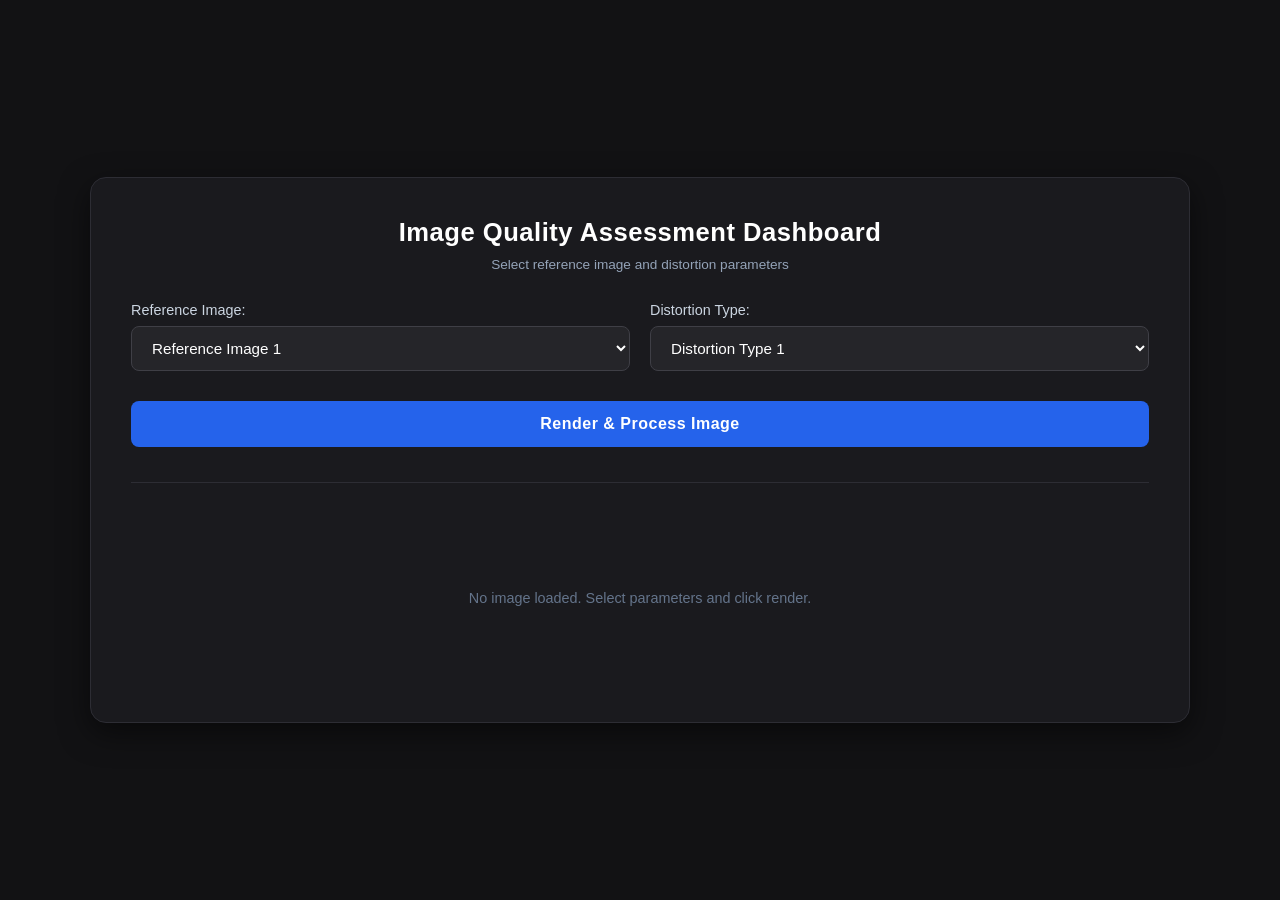
<file: index.html>
<!DOCTYPE html>
<html lang="en">
<head>
    <meta charset="UTF-8">
    <meta name="viewport" content="width=device-width, initial-scale=1.0">
    <title>IQA Evaluation Dashboard</title>
    <link rel="stylesheet" href="style.css">
</head>
<body>

<div class="container">
    <h2>Image Quality Assessment Dashboard</h2>
    <p class="subtitle">Select reference image and distortion parameters</p>

    <div class="control-panel">
        <div class="form-group">
            <label for="imgNum">Reference Image:</label>
            <select id="imgNum"></select>
        </div>

        <div class="form-group">
            <label for="distType">Distortion Type:</label>
            <select id="distType"></select>
        </div>
    </div>

    <button id="renderBtn">Render & Process Image</button>

    <div id="result">
        <span style="color: #64748b; font-size: 0.9rem;">No image loaded. Select parameters and click render.</span>
    </div>

    <div class="submit-container" id="submitContainer">
        <div class="submit-box">
            <div class="submit-info">
                <h4 id="selectedLevelText">No level selected</h4>
                <p>asdadasdasd</p>
            </div>
            <button class="btn-submit" id="confirmBtn">Confirm & Proceed</button>
        </div>
    </div>
</div>

<script src="script.js"></script>
</body>
</html>
</file>
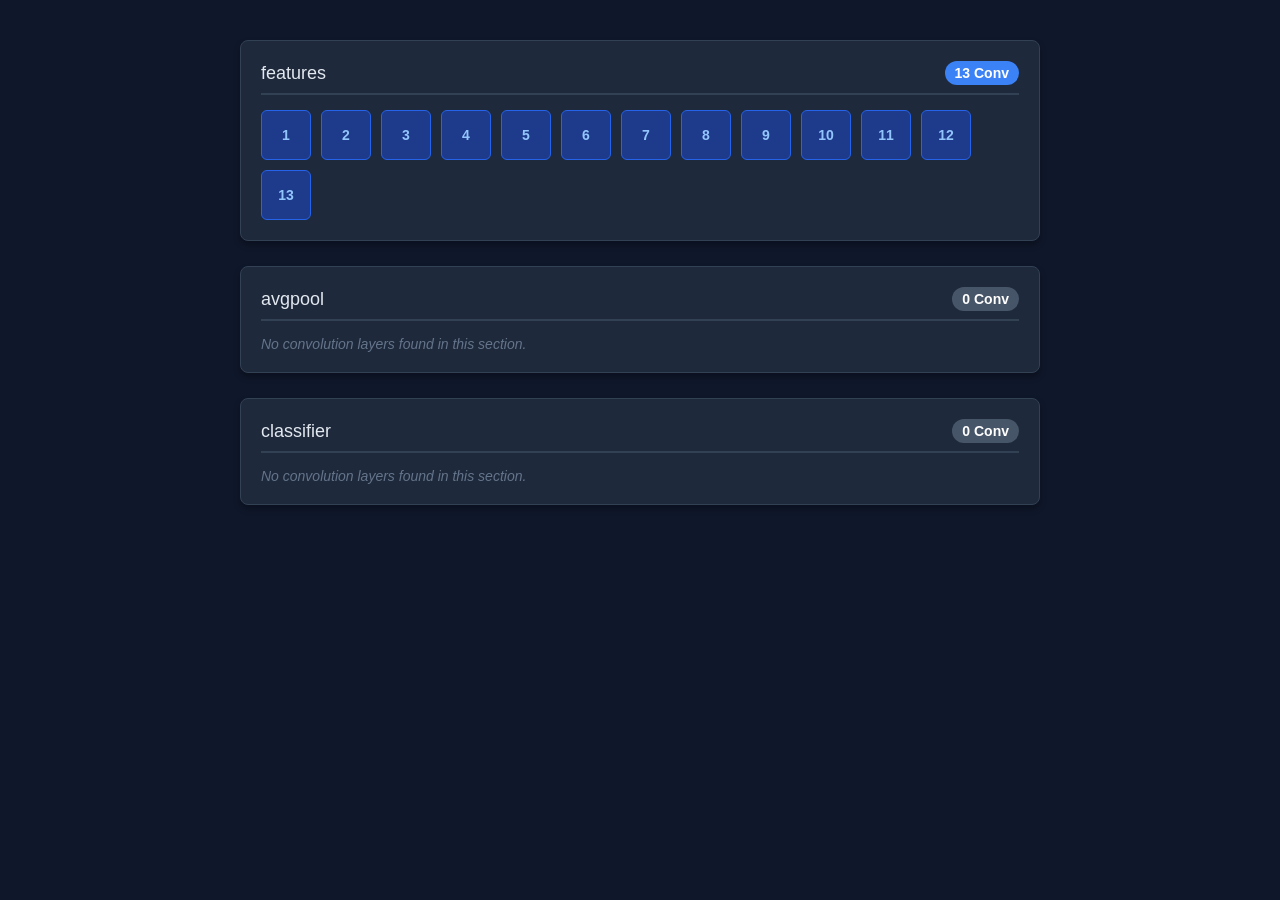
<file: subdomain/index.html>
<!DOCTYPE html>
<html lang="en" dir="ltr">
<head>
    <meta charset="UTF-8">
    <meta name="viewport" content="width=device-width, initial-scale=1.0">
    <title>Model Architecture Loader - Dark Theme</title>
    <style>
        * {
            box-sizing: border-box;
            margin: 0;
            padding: 0;
            font-family: 'Segoe UI', Tahoma, Geneva, Verdana, sans-serif;
        }

        /* تم تاریک برای کل صفحه */
        body {
            background-color: #0f172a; /* سورمه‌ای خیلی تیره نزدیک به مشکی */
            color: #f8fafc; /* متن سفید مایل به خاکستری */
            padding: 40px 20px;
            display: flex;
            flex-direction: column;
            align-items: center;
        }

        .container {
            width: 100%;
            max-width: 800px;
        }

        /* استایل باکس‌های اصلی در تم دارک */
        .section-box {
            background-color: #1e293b; /* خاکستری-تیره متمایل به آبی */
            border-radius: 8px;
            padding: 20px;
            margin-bottom: 25px;
            box-shadow: 0 4px 6px rgba(0, 0, 0, 0.3);
            border: 1px solid #334155;
        }

        /* عنوان هر بخش */
        .section-title {
            font-size: 18px;
            color: #e2e8f0;
            margin-bottom: 15px;
            display: flex;
            justify-content: space-between;
            align-items: center;
            border-bottom: 2px solid #334155;
            padding-bottom: 8px;
        }

        .conv-count {
            font-size: 14px;
            background-color: #3b82f6; /* آبی روشن‌تر برای کنتراست در تم دارک */
            color: white;
            padding: 4px 10px;
            border-radius: 20px;
            font-weight: bold;
        }

        .conv-count.zero {
            background-color: #475569;
        }

        .layers-container {
            display: flex;
            flex-wrap: wrap;
            gap: 10px;
        }

        /* استایل باکس‌های کوچک لایه‌ها در تم دارک */
        .conv-layer {
            background-color: #1e3a8a; /* آبی تیره مایل به کاربنی */
            color: #93c5fd; /* متن آبی آسمانی روشن */
            border: 1px solid #2563eb;
            border-radius: 6px;
            width: 50px;
            height: 50px;
            display: flex;
            align-items: center;
            justify-content: center;
            font-weight: bold;
            font-size: 14px;
            transition: all 0.2s ease;
        }

        .conv-layer:hover {
            background-color: #3b82f6;
            color: white;
            transform: translateY(-2px);
            box-shadow: 0 0 10px rgba(59, 130, 246, 0.5);
        }

        .empty-message {
            color: #64748b;
            font-style: italic;
            font-size: 14px;
        }
        
        .error-message {
            color: #fca5a5;
            background-color: #7f1d1d;
            padding: 15px;
            border-radius: 8px;
            text-align: center;
            border: 1px solid #b91c1c;
        }
    </style>
</head>
<body>

    <div class="container" id="architecture-container">
        <div style="text-align: center; color: #64748b;">Loading model architecture data...</div>
    </div>

    <script>
        const container = document.getElementById('architecture-container');

        function renderArchitecture(data) {
            container.innerHTML = '';

            data.forEach(item => {
                const sectionBox = document.createElement('div');
                sectionBox.className = 'section-box';

                const sectionTitle = document.createElement('div');
                sectionTitle.className = 'section-title';
                
                const badgeClass = item.total_conv === 0 ? 'conv-count zero' : 'conv-count';
                
                sectionTitle.innerHTML = `
                    <span>${item.section}</span>
                    <span class="${badgeClass}">${item.total_conv} Conv</span>
                `;
                sectionBox.appendChild(sectionTitle);

                const layersContainer = document.createElement('div');
                layersContainer.className = 'layers-container';

                if (item.total_conv > 0) {
                    for (let i = 1; i <= item.total_conv; i++) {
                        const convLayer = document.createElement('div');
                        convLayer.className = 'conv-layer';
                        convLayer.innerText = i;
                        layersContainer.appendChild(convLayer);
                    }
                } else {
                    const emptyMessage = document.createElement('div');
                    emptyMessage.className = 'empty-message';
                    emptyMessage.innerText = 'No convolution layers found in this section.';
                    layersContainer.appendChild(emptyMessage);
                }

                sectionBox.appendChild(layersContainer);
                container.appendChild(sectionBox);
            });
        }

        async function loadModelData() {
            try {
                const response = await fetch('model_data.json');
                
                if (!response.ok) {
                    throw new Error('JSON file not found or server error.');
                }
                
                const data = await response.json();
                renderArchitecture(data);
                
            } catch (error) {
                console.error('Error fetching JSON:', error);
                container.innerHTML = `<div class="error-message">Error loading data: ${error.message}</div>`;
            }
        }

        window.addEventListener('DOMContentLoaded', loadModelData);
    </script>
</body>
</html>
</file>
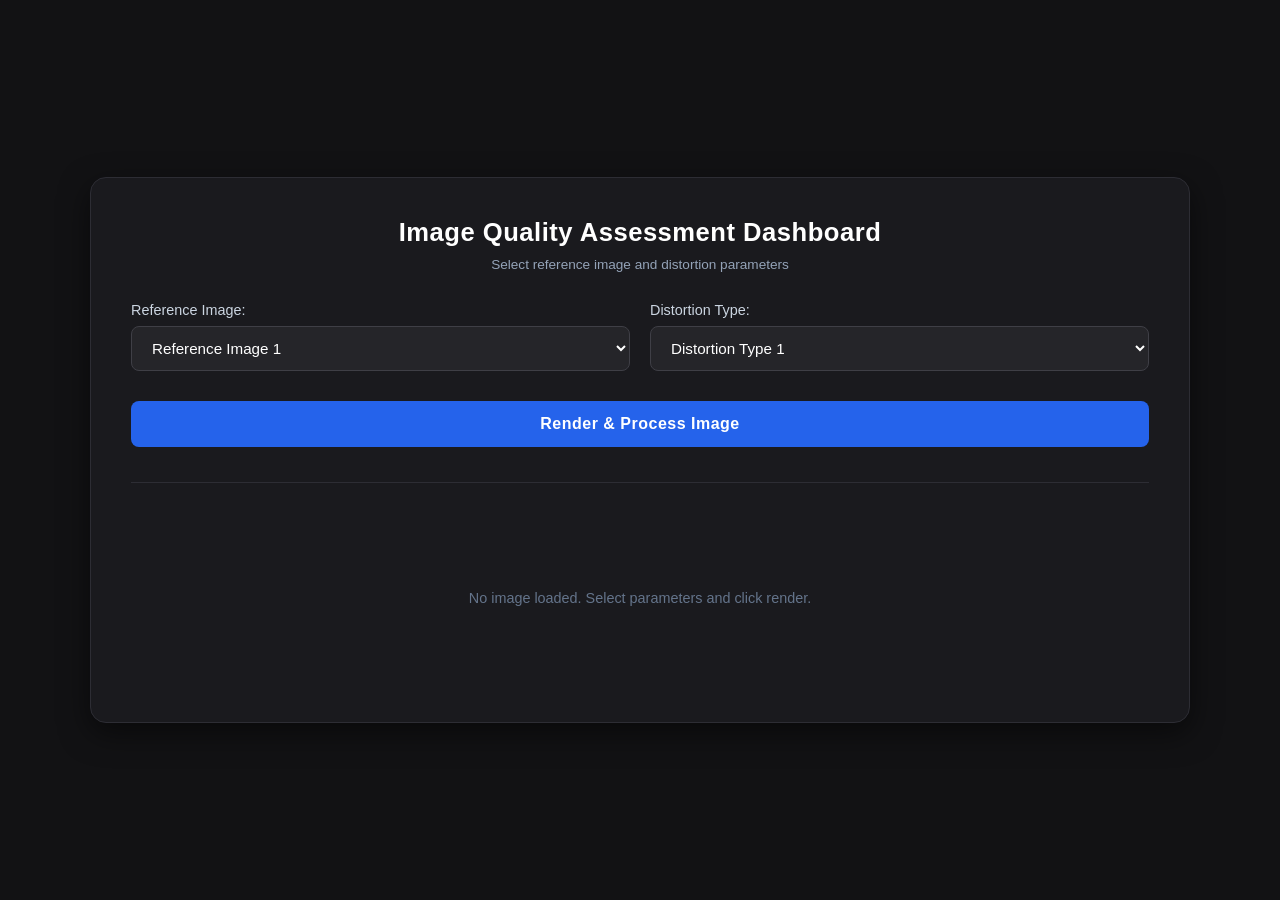
<file: assets/html_index/index.html>
<!DOCTYPE html>
<html lang="en">
<head>
    <meta charset="UTF-8">
    <meta name="viewport" content="width=device-width, initial-scale=1.0">
    <title>IQA Evaluation Dashboard</title>
    <style>
        /* Dark & Modern Professional Theme */
        * {
            box-sizing: border-box;
            margin: 0;
            padding: 0;
            font-family: 'Segoe UI', Tahoma, Geneva, Verdana, sans-serif;
        }

        body {
            background-color: #121214;
            color: #e2e8f0;
            display: flex;
            justify-content: center;
            align-items: center;
            min-height: 100vh;
            padding: 40px;
        }

        .container {
            background-color: #1a1a1e;
            border: 1px solid #2d2d34;
            border-radius: 16px;
            padding: 40px;
            width: 100%;
            max-width: 1100px; /* افزایش جزیی عرض برای جاگیری بهتر ۵ کارت */
            box-shadow: 0 10px 30px rgba(0, 0, 0, 0.5);
            text-align: center;
        }

        h2 {
            font-size: 1.6rem;
            margin-bottom: 10px;
            color: #ffffff;
            font-weight: 600;
            letter-spacing: 0.5px;
        }

        p.subtitle {
            font-size: 0.85rem;
            color: #94a3b8;
            margin-bottom: 30px;
        }

        .control-panel {
            display: grid;
            grid-template-columns: 1fr 1fr;
            gap: 20px;
            text-align: left;
            margin-bottom: 20px;
        }

        label {
            display: block;
            font-size: 0.9rem;
            margin-bottom: 8px;
            color: #cbd5e1;
            font-weight: 500;
        }

        select {
            width: 100%;
            padding: 12px 16px;
            background-color: #252529;
            border: 1px solid #3f3f46;
            border-radius: 8px;
            color: #ffffff;
            font-size: 0.95rem;
            outline: none;
            transition: all 0.3s ease;
            cursor: pointer;
        }

        select:focus {
            border-color: #3b82f6;
            box-shadow: 0 0 0 2px rgba(59, 130, 246, 0.2);
        }

        button {
            width: 100%;
            padding: 14px;
            background-color: #2563eb;
            color: white;
            border: none;
            border-radius: 8px;
            font-size: 1rem;
            font-weight: 600;
            cursor: pointer;
            transition: background-color 0.2s ease, transform 0.1s ease;
            margin-top: 10px;
            letter-spacing: 0.5px;
        }

        button:hover {
            background-color: #1d4ed8;
        }

        button:active {
            transform: scale(0.98);
        }

        #result {
            margin-top: 35px;
            border-top: 1px solid #2d2d34;
            padding-top: 30px;
            min-height: 200px;
            display: flex;
            justify-content: center;
            align-items: center;
            flex-direction: column;
        }

        .loading-text {
            color: #3b82f6;
            font-size: 0.95rem;
            animation: pulse 1.5s infinite;
        }

        .cards-grid {
            display: grid;
            grid-template-columns: repeat(5, 1fr);
            gap: 15px;
            width: 100%;
            margin-top: 15px;
        }

        .level-card {
            background-color: #232329;
            border: 2px solid #3f3f46;
            border-radius: 12px;
            overflow: hidden;
            cursor: pointer;
            transition: all 0.3s cubic-bezier(0.4, 0, 0.2, 1);
            position: relative;
        }

        .level-card:hover {
            transform: translateY(-4px);
            border-color: #60a5fa;
        }

        .level-card.selected {
            border-color: #2563eb;
            box-shadow: 0 0 15px rgba(37, 99, 235, 0.4);
            background-color: #1e293b;
        }

        .image-clipper {
            width: 100%;
            height: 180px; /* تنظیم ارتفاع تقریبی کارت */
            overflow: hidden;
            position: relative;
        }

        .image-clipper img {
            position: absolute;
            width: 500%; /* ۵ برابر کردن عرض برای پوشش کل محدوده */
            height: 100%;
            object-fit: cover;
            top: 0;
        }

        .card-caption {
            padding: 12px;
            font-size: 0.9rem;
            font-weight: 600;
            color: #cbd5e1;
            border-top: 1px solid #2d2d34;
            background: #1c1c21;
        }

        .level-card.selected .card-caption {
            background: #2563eb;
            color: #ffffff;
        }

        .selection-indicator {
            position: absolute;
            top: 10px;
            right: 10px;
            width: 18px;
            height: 18px;
            border-radius: 50%;
            border: 2px solid #64748b;
            background: transparent;
            z-index: 2;
            transition: all 0.2s ease;
        }

        .level-card.selected .selection-indicator {
            border-color: #ffffff;
            background: #ffffff;
            box-shadow: inset 0 0 0 4px #2563eb;
        }

        .status-badge {
            margin-top: 20px;
            padding: 8px 16px;
            background-color: #1e1b4b;
            border: 1px solid #312e81;
            color: #818cf8;
            border-radius: 30px;
            font-size: 0.85rem;
            font-weight: 500;
            display: none;
        }

        @keyframes pulse {
            0% { opacity: 0.6; }
            50% { opacity: 1; }
            100% { opacity: 0.6; }
        }
    </style>
</head>
<body>

<div class="container">
    <h2>Image Quality Assessment Dashboard</h2>
    <p class="subtitle">Select reference image and distortion parameters</p>

    <div class="control-panel">
        <div class="form-group">
            <label for="imgNum">Reference Image:</label>
            <select id="imgNum"></select>
        </div>

        <div class="form-group">
            <label for="distType">Distortion Type:</label>
            <select id="distType"></select>
        </div>
    </div>

    <button onclick="generateImage()">Render & Process Image</button>

    <div id="result">
        <span style="color: #64748b; font-size: 0.9rem;">No image loaded. Select parameters and click render.</span>
    </div>

    <div class="status-badge" id="selectionStatus">
        No level selected yet.
    </div>
</div>

<script>
    const imgSelect = document.getElementById('imgNum');
    for (let i = 1; i <= 25; i++) {
        imgSelect.options[imgSelect.options.length] = new Option(`Reference Image ${i}`, i);
    }

    const distSelect = document.getElementById('distType');
    for (let i = 1; i <= 24; i++) {
        distSelect.options[distSelect.options.length] = new Option(`Distortion Type ${i}`, i);
    }

    let currentImgObjectUrl = null;
    let selectedLevel = null;

    function generateImage() {
        const imgNum = document.getElementById('imgNum').value;
        const distType = document.getElementById('distType').value;
        const resultDiv = document.getElementById('result');
        const statusBadge = document.getElementById('selectionStatus');

        // ریست کردن انتخاب‌های قبلی کاربران هنگام درخواست جدید
        selectedLevel = null;
        statusBadge.style.display = 'none';

        const serverUrl = "https://donut-footwork-refinery.ngrok-free.dev"; 
        const finalUrl = `${serverUrl}/generate-image?img_num=${imgNum}&dist_type=${distType}`;

        resultDiv.innerHTML = "<span class='loading-text'>Fetching and processing image from server...</span>";

        fetch(finalUrl, {
            method: "GET",
            headers: {
                "ngrok-skip-browser-warning": "any_value_works"
            }
        })
        .then(response => {
            if (!response.ok) {
                throw new Error("Server responded with an error status");
            }
            return response.blob(); 
        })
        .then(blob => {
            if (currentImgObjectUrl) {
                URL.revokeObjectURL(currentImgObjectUrl);
            }

            currentImgObjectUrl = URL.createObjectURL(blob);

            // ایجاد گرید باکس ۵ کارته تعاملی
            const gridContainer = document.createElement('div');
            gridContainer.className = 'cards-grid';

            for (let i = 0; i < 5; i++) {
                const card = document.createElement('div');
                card.className = 'level-card';
                card.setAttribute('data-level', i + 1);
                
                // مدیریت کلیک روی هر کارت
                card.onclick = function() {
                    selectLevel(i + 1);
                };

                // بخش برش تصویر ساب‌پلات پایتون با تغییر ویژگی left به صورت درصدی
                const clipper = document.createElement('div');
                clipper.className = 'image-clipper';

                const img = document.createElement('img');
                img.src = currentImgObjectUrl;
                // جادوی اصلی: شیفت دادن افقی عکس سراسری بر اساس کارت مربوطه
                img.style.left = `-${i * 100}%`;

                const indicator = document.createElement('div');
                indicator.className = 'selection-indicator';

                const caption = document.createElement('div');
                caption.className = 'card-caption';
                caption.innerText = `Level ${i + 1}`;

                clipper.appendChild(img);
                card.appendChild(indicator);
                clipper.appendChild(indicator);
                card.appendChild(clipper);
                card.appendChild(caption);
                
                gridContainer.appendChild(card);
            }
            
            resultDiv.innerHTML = ""; 
            resultDiv.appendChild(gridContainer);
        })
        .catch(error => {
            console.error("Fetch error:", error);
            resultDiv.innerHTML = "<p style='color:#ef4444; font-size: 0.9rem;'>❌ Connection Error! Make sure FastAPI server is running and Ngrok URL is correct.</p>";
        });
    }

    function selectLevel(level) {
        selectedLevel = level;
        
        document.querySelectorAll('.level-card').forEach(card => {
            card.classList.remove('selected');
        });

        const targetCard = document.querySelector(`.level-card[data-level='${level}']`);
        if (targetCard) {
            targetCard.classList.add('selected');
        }

        const statusBadge = document.getElementById('selectionStatus');
        statusBadge.innerHTML = `✨ <strong>Level ${level}</strong> successfully selected and ready to submit!`;
        statusBadge.style.display = 'inline-block';

        console.log(`[SYSTEM INFO] User selected Distortion Level: ${level}`);
    }
</script>

</body>
</html>
</file>
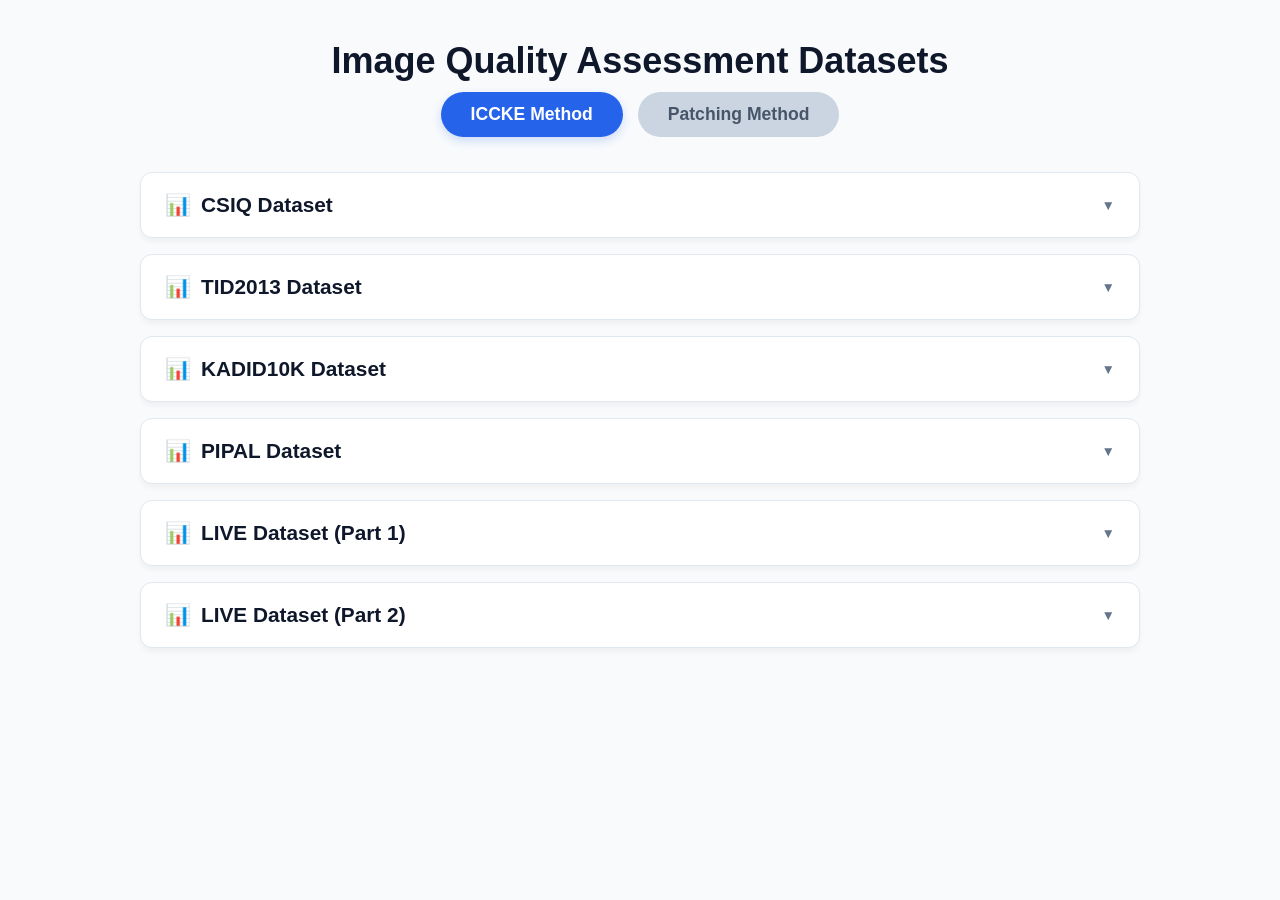
<file: a.html>
<!DOCTYPE html>
<html lang="en">
<head>
    <meta charset="UTF-8">
    <meta name="viewport" content="width=device-width, initial-scale=1.0">
    <title>IQA Benchmarking Results</title>
    <style>
        :root {
            --primary-color: #2563eb;
            --bg-color: #f8fafc;
            --card-bg: #ffffff;
            --text-main: #1e293b;
            --text-muted: #64748b;
            --border-color: #e2e8f0;
        }

        body {
            font-family: 'Segoe UI', Roboto, Arial, sans-serif;
            max-width: 1000px;
            margin: 40px auto;
            padding: 0 20px;
            background-color: var(--bg-color);
            color: var(--text-main);
        }

        h1 { text-align: center; color: #0f172a; font-size: 2.25rem; margin-bottom: 10px; font-weight: 800; }
        .subtitle { text-align: center; color: var(--text-muted); margin-bottom: 30px; }

        /* Method Selector Tabs */
        .method-tabs {
            display: flex;
            justify-content: center;
            gap: 15px;
            margin-bottom: 35px;
        }

        .tab-button {
            padding: 12px 30px;
            font-size: 1.1rem;
            font-weight: 600;
            background-color: #cbd5e1;
            color: #475569;
            border: none;
            border-radius: 30px;
            cursor: pointer;
            transition: all 0.2s ease;
        }

        .tab-button.active {
            background-color: var(--primary-color);
            color: white;
            box-shadow: 0 4px 10px rgba(37, 99, 235, 0.2);
        }

        .tab-button:hover:not(.active) {
            background-color: #94a3b8;
            color: #0f172a;
        }

        /* Container Design */
        .dataset-section {
            background-color: var(--card-bg);
            border: 1px solid var(--border-color);
            border-radius: 12px;
            margin-bottom: 16px;
            box-shadow: 0 4px 6px -1px rgb(0 0 0 / 0.05);
            overflow: hidden;
            transition: all 0.2s ease;
        }

        .dataset-section:hover { border-color: #cbd5e1; box-shadow: 0 10px 15px -3px rgb(0 0 0 / 0.1); }
        .dataset-header { display: flex; justify-content: space-between; align-items: center; padding: 20px 24px; cursor: pointer; user-select: none; }
        .dataset-name { margin: 0; color: #0f172a; font-size: 1.3rem; font-weight: 600; display: flex; align-items: center; gap: 10px; }
        .dataset-name::before { content: "📊"; }
        .toggle-icon { font-size: 0.85rem; color: var(--text-muted); transition: transform 0.2s ease; }
        .dataset-content { max-height: 0; overflow: hidden; transition: max-height 0.3s ease-out; background-color: #fafafa; }
        .dataset-section.active .dataset-content { max-height: 600px; border-top: 1px solid var(--border-color); }
        .dataset-section.active .toggle-icon { transform: rotate(180deg); }
        .search-container { padding: 16px 24px; background-color: #ffffff; border-bottom: 1px solid var(--border-color); }
        .search-input { width: 100%; padding: 10px 16px; border: 1px solid var(--border-color); border-radius: 8px; box-sizing: border-box; outline: none; }
        .search-input:focus { border-color: var(--primary-color); }
        .table-responsive { max-height: 450px; overflow-y: auto; }
        .data-table { width: 100%; border-collapse: collapse; text-align: left; font-size: 0.95rem; }
        
        .data-table th {
            position: sticky; top: 0; background-color: #f1f5f9; color: #334155;
            font-weight: 600; padding: 12px 24px; border-bottom: 2px solid var(--border-color); z-index: 10;
        }

        .data-table td { padding: 12px 24px; border-bottom: 1px solid var(--border-color); }
        .data-table tbody tr:nth-child(even) { background-color: #f8fafc; }
        .data-table tbody tr:hover { background-color: #f1f5f9; }
        .score-badge { font-family: monospace; font-weight: bold; }
        .loading-text { padding: 30px; text-align: center; color: var(--text-muted); font-style: italic; }
    </style>
</head>
<body>

    <h1>Image Quality Assessment Datasets</h1>
    <!-- <div class="subtitle"> IQA </div> -->

    <div class="method-tabs">
        <button class="tab-button active" id="btn-baseline" onclick="switchMethod('baseline')">ICCKE Method</button>
        <button class="tab-button" id="btn-patching" onclick="switchMethod('patching')">Patching Method </button>
    </div>

    <div id="datasets-container"></div>

    <script src="config.js"></script>
    <script>
        let currentMethod = 'baseline';
        const loadedStatus = {};

        function renderUI(methodKey) {
            currentMethod = methodKey;
            const container = document.getElementById('datasets-container');
            container.innerHTML = '';

            const methodConfig = IQA_CONFIG[methodKey];

            methodConfig.datasets.forEach(dataset => {
                const uniqueId = dataset.id;
                loadedStatus[uniqueId] = false;

                const fullPath = methodConfig.folder + dataset.csvFile;

                const section = document.createElement('div');
                section.className = 'dataset-section';
                section.id = uniqueId;

                section.innerHTML = `
                    <div class="dataset-header" onclick="toggleDataset('${uniqueId}', '${fullPath}')">
                        <h2 class="dataset-name">${dataset.name}</h2>
                        <span class="toggle-icon">▼</span>
                    </div>
                    <div class="dataset-content">
                        <div class="search-container">
                            <input type="text" class="search-input" id="${uniqueId}-search" 
                                   placeholder="Search images in ${dataset.name}..." onkeyup="filterTable('${uniqueId}')">
                        </div>
                        <div class="table-responsive">
                            <div id="${uniqueId}-loading" class="loading-text">🔄 Fetching and parsing ${dataset.csvFile}...</div>
                            <table class="data-table" id="${uniqueId}-table" style="display: none;">
                                <thead>
                                    <tr>
                                        <th>Reference Image</th>
                                        <th>Distorted Image</th>
                                        <th>Quality Score</th>
                                        <th>JND Mapped</th>
                                    </tr>
                                </thead>
                                <tbody id="${uniqueId}-table-body"></tbody>
                            </table>
                        </div>
                    </div>
                `;
                container.appendChild(section);
            });
        }

        function switchMethod(methodKey) {
            document.querySelectorAll('.tab-button').forEach(btn => btn.classList.remove('active'));
            if (methodKey === 'baseline') document.getElementById('btn-baseline').classList.add('active');
            if (methodKey === 'patching') document.getElementById('btn-patching').classList.add('active');
            
            renderUI(methodKey);
        }

        function toggleDataset(uniqueId, fullPath) {
            const section = document.getElementById(uniqueId);
            const isActive = section.classList.contains('active');
            
            document.querySelectorAll('.dataset-section').forEach(s => s.classList.remove('active'));
            
            if (!isActive) {
                section.classList.add('active');
                if (!loadedStatus[uniqueId]) {
                    fetchAndLoadCSV(uniqueId, fullPath);
                }
            }
        }

        function fetchAndLoadCSV(uniqueId, fullPath) {
            fetch(fullPath)
                .then(response => {
                    if (!response.ok) throw new Error('File not found');
                    return response.text();
                })
                .then(data => {
                    const rows = data.split(/\r?\n/); 
                    const tbody = document.getElementById(`${uniqueId}-table-body`);
                    tbody.innerHTML = '';

                    for (let i = 1; i < rows.length; i++) {
                        const rowData = rows[i].trim();
                        if (!rowData) continue;

                        const columns = rowData.split(',');
                        if (columns.length < 4) continue;

                        const qScore = parseFloat(columns[2]).toFixed(4);
                        const jndMapped = parseFloat(columns[3]).toFixed(4);

                        const tr = document.createElement('tr');
                        tr.innerHTML = `
                            <td>${columns[0]}</td>
                            <td><code>${columns[1]}</code></td>
                            <td><span class="score-badge">${qScore}</span></td>
                            <td><span class="score-badge">${jndMapped}</span></td>
                        `;
                        tbody.appendChild(tr);
                    }

                    document.getElementById(`${uniqueId}-loading`).style.display = 'none';
                    document.getElementById(`${uniqueId}-table`).style.display = 'table';
                    loadedStatus[uniqueId] = true;
                })
                .catch(error => {
                    document.getElementById(`${uniqueId}-loading`).innerText = `❌ Could not load data from "${fullPath}".`;
                    console.error(error);
                });
        }

        function filterTable(uniqueId) {
            const input = document.getElementById(`${uniqueId}-search`);
            const filter = input.value.toLowerCase();
            const table = document.getElementById(`${uniqueId}-table`);
            const tr = table.getElementsByTagName('tr');

            for (let i = 1; i < tr.length; i++) {
                const tdRef = tr[i].getElementsByTagName('td')[0];
                const tdDis = tr[i].getElementsByTagName('td')[1];
                if (tdRef || tdDis) {
                    const txtRef = tdRef.textContent || tdRef.innerText;
                    const txtDis = tdDis.textContent || tdDis.innerText;
                    if (txtRef.toLowerCase().includes(filter) || txtDis.toLowerCase().includes(filter)) {
                        tr[i].style.display = "";
                    } else {
                        tr[i].style.display = "none";
                    }
                }
            }
        }

        renderUI('baseline');
    </script>
</body>
</html>
</file>
<file: style.css>
* {
    box-sizing: border-box;
    margin: 0;
    padding: 0;
    font-family: 'Segoe UI', Tahoma, Geneva, Verdana, sans-serif;
}

body {
    background-color: #121214;
    color: #e2e8f0;
    display: flex;
    justify-content: center;
    align-items: center;
    min-height: 100vh;
    padding: 40px;
}

.container {
    background-color: #1a1a1e;
    border: 1px solid #2d2d34;
    border-radius: 16px;
    padding: 40px;
    width: 100%;
    max-width: 1100px;
    box-shadow: 0 10px 30px rgba(0, 0, 0, 0.5);
    text-align: center;
}

h2 {
    font-size: 1.6rem;
    margin-bottom: 10px;
    color: #ffffff;
    font-weight: 600;
    letter-spacing: 0.5px;
}

p.subtitle {
    font-size: 0.85rem;
    color: #94a3b8;
    margin-bottom: 30px;
}

.control-panel {
    display: grid;
    grid-template-columns: 1fr 1fr;
    gap: 20px;
    text-align: left;
    margin-bottom: 20px;
}

label {
    display: block;
    font-size: 0.9rem;
    margin-bottom: 8px;
    color: #cbd5e1;
    font-weight: 500;
}

select {
    width: 100%;
    padding: 12px 16px;
    background-color: #252529;
    border: 1px solid #3f3f46;
    border-radius: 8px;
    color: #ffffff;
    font-size: 0.95rem;
    outline: none;
    transition: all 0.3s ease;
    cursor: pointer;
}

select:focus {
    border-color: #3b82f6;
    box-shadow: 0 0 0 2px rgba(59, 130, 246, 0.2);
}

button {
    width: 100%;
    padding: 14px;
    background-color: #2563eb;
    color: white;
    border: none;
    border-radius: 8px;
    font-size: 1rem;
    font-weight: 600;
    cursor: pointer;
    transition: background-color 0.2s ease, transform 0.1s ease;
    margin-top: 10px;
    letter-spacing: 0.5px;
}

button:hover {
    background-color: #1d4ed8;
}

button:active {
    transform: scale(0.98);
}

#result {
    margin-top: 35px;
    border-top: 1px solid #2d2d34;
    padding-top: 30px;
    min-height: 200px;
    display: flex;
    justify-content: center;
    align-items: center;
    flex-direction: column;
}

.loading-text {
    color: #3b82f6;
    font-size: 0.95rem;
    animation: pulse 1.5s infinite;
}

.cards-grid {
    display: grid;
    grid-template-columns: repeat(5, 1fr);
    gap: 15px;
    width: 100%;
    margin-top: 15px;
}

.level-card {
    background-color: #232329;
    border: 2px solid #3f3f46;
    border-radius: 12px;
    overflow: hidden;
    cursor: pointer;
    transition: all 0.3s cubic-bezier(0.4, 0, 0.2, 1);
    position: relative;
}

.level-card:hover {
    transform: translateY(-4px);
    border-color: #60a5fa;
}

.level-card.selected {
    border-color: #2563eb;
    box-shadow: 0 0 15px rgba(37, 99, 235, 0.4);
    background-color: #1e293b;
}

.image-clipper {
    width: 100%;
    height: 180px;
    overflow: hidden;
    position: relative;
}

.image-clipper img {
    position: absolute;
    width: 500%;
    height: 100%;
    object-fit: cover;
    top: 0;
}

.card-caption {
    padding: 12px;
    font-size: 0.9rem;
    font-weight: 600;
    color: #cbd5e1;
    border-top: 1px solid #2d2d34;
    background: #1c1c21;
}

.level-card.selected .card-caption {
    background: #2563eb;
    color: #ffffff;
}

.selection-indicator {
    position: absolute;
    top: 10px;
    right: 10px;
    width: 18px;
    height: 18px;
    border-radius: 50%;
    border: 2px solid #64748b;
    background: transparent;
    z-index: 2;
    transition: all 0.2s ease;
}

.level-card.selected .selection-indicator {
    border-color: #ffffff;
    background: #ffffff;
    box-shadow: inset 0 0 0 4px #2563eb;
}

.submit-container {
    margin-top: 30px;
    display: none;
    animation: fadeInUp 0.4s cubic-bezier(0.4, 0, 0.2, 1);
    width: 100%;
}

.submit-box {
    background: linear-gradient(135deg, #1e1b4b 0%, #1e293b 100%);
    border: 1px solid #3b82f6;
    padding: 20px;
    border-radius: 12px;
    display: flex;
    justify-content: space-between;
    align-items: center;
    box-shadow: 0 10px 25px rgba(59, 130, 246, 0.15);
    max-width: 600px;
    margin: 0 auto;
}

.submit-info {
    text-align: left;
}

.submit-info h4 {
    color: #ffffff;
    font-size: 1rem;
    margin-bottom: 4px;
}

.submit-info p {
    color: #94a3b8;
    font-size: 0.85rem;
}

.btn-submit {
    background-color: #10b981;
    color: white;
    border: none;
    padding: 12px 24px;
    border-radius: 8px;
    font-size: 0.95rem;
    font-weight: 600;
    cursor: pointer;
    transition: all 0.2s ease;
    box-shadow: 0 4px 12px rgba(16, 185, 129, 0.2);
    width: auto;
    margin-top: 0;
}

.btn-submit:hover {
    background-color: #059669;
    transform: translateY(-2px);
    box-shadow: 0 6px 16px rgba(16, 185, 129, 0.3);
}

.btn-submit:active {
    transform: translateY(0);
}

@keyframes pulse {
    0% { opacity: 0.6; }
    50% { opacity: 1; }
    100% { opacity: 0.6; }
}

@keyframes fadeInUp {
    from {
        opacity: 0;
        transform: translateY(15px);
    }
    to {
        opacity: 1;
        transform: translateY(0);
    }
}
</file>
